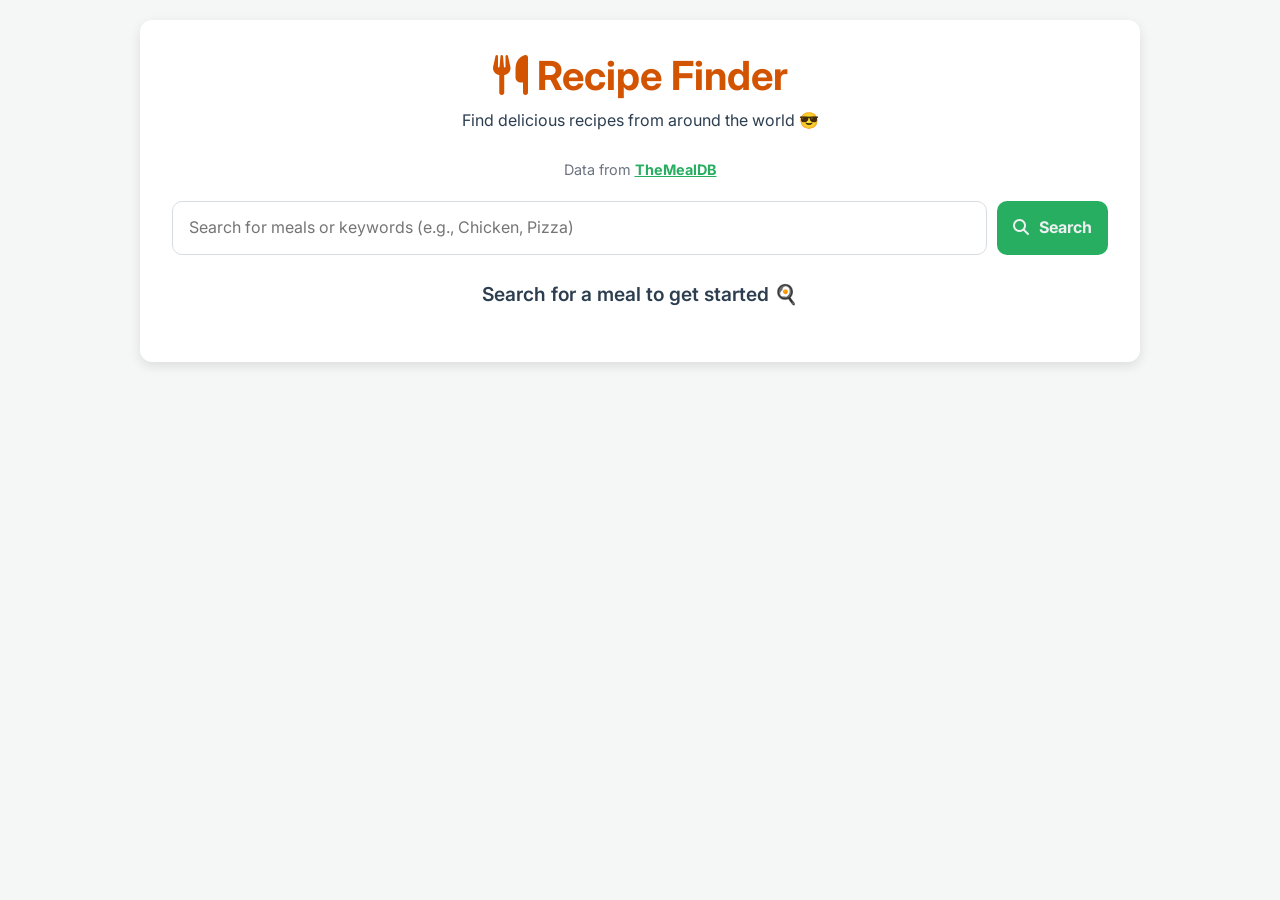
<file: index.html>
<!DOCTYPE html>
<html lang="en">
<head>
    <meta charset="UTF-8">
    <meta name="viewport" content="width=device-width, initial-scale=1.0">
    <meta name="description" content="Search TheMealDB for recipes and view ingredients, instructions, and available videos.">
    <title>Recipe Finder</title>
    <link rel="preconnect" href="https://fonts.googleapis.com">
    <link rel="preconnect" href="https://fonts.gstatic.com" crossorigin>
    <link rel="stylesheet" href="https://fonts.googleapis.com/css2?family=Inter:wght@400;600;700;800&display=swap">
    <link rel="stylesheet" href="https://cdnjs.cloudflare.com/ajax/libs/font-awesome/6.5.2/css/all.min.css">
    <link rel="stylesheet" href="style.css">
    <script src="script.js" defer></script>
</head>
<body>
    <main class="container">
        <header class="site-header">
            <h1><i class="fas fa-utensils" aria-hidden="true"></i> Recipe Finder</h1>
            <p>Find delicious recipes from around the world<span aria-hidden="true"> 😎</span></p>
        </header>

        <p class="api-link">
            Data from <a href="https://www.themealdb.com/api.php" target="_blank" rel="noopener noreferrer">TheMealDB<span class="sr-only"> (opens in a new tab)</span></a>
        </p>

        <form id="search-form" class="search-container" role="search">
            <label class="sr-only" for="search-input">Search for a meal</label>
            <input type="search" id="search-input" name="query" placeholder="Search for meals or keywords (e.g., Chicken, Pizza)" autocomplete="off" required>
            <button id="search-btn" type="submit"><i class="fas fa-search" aria-hidden="true"></i> Search</button>
        </form>

        <div id="loading-spinner" class="spinner-container" role="status" aria-live="polite" hidden>
            <div class="spinner" aria-hidden="true"></div>
            <p id="loading-message">Fetching delicious recipes...</p>
        </div>

        <div id="error-container" class="error-container" role="alert" hidden>
            <p id="error-message"></p>
        </div>

        <section id="search-results" aria-labelledby="result-heading">
            <h2 id="result-heading" tabindex="-1">Search for a meal to get started<span aria-hidden="true"> 🍳</span></h2>
            <div id="meals" class="meals-container" aria-live="polite"></div>
        </section>

        <section id="meal-details" class="meal-details-view" aria-label="Recipe details" hidden>
            <button id="back-btn" class="button button-secondary" type="button"><i class="fas fa-arrow-left" aria-hidden="true"></i> Back to Recipes</button>
            <div id="meal-details-content" class="meal-details-content"></div>
        </section>
    </main>
</body>
</html>
</file>
<file: style.css>
:root {
    --primary: #e67e22;
    --primary-dark: #d35400;
    --secondary: #27ae60;
    --secondary-dark: #219653;
    --text-dark: #2c3e50;
    --text-light: #ecf0f1;
    --background: #f4f7f6;
    --card-bg: #ffffff;
    --border-radius: 12px;
    --shadow: 0 4px 12px rgba(0, 0, 0, 0.1);
    --transition: 0.2s ease;
}

* { box-sizing: border-box; }

html { overflow-x: hidden; }

body {
    min-width: 0;
    min-height: 100vh;
    margin: 0;
    padding: 1rem 0;
    background: var(--background);
    color: var(--text-dark);
    font-family: "Inter", sans-serif;
    line-height: 1.6;
}

button, input { font: inherit; }
button { touch-action: manipulation; }

.container {
    width: min(95%, 1000px);
    margin: 0 auto;
    padding: 1.5rem 1rem;
    overflow: hidden;
    background: var(--card-bg);
    border-radius: var(--border-radius);
    box-shadow: var(--shadow);
}

.site-header { margin-bottom: 1.5rem; text-align: center; }
.site-header h1 { margin: 0 0 0.5rem; color: var(--primary-dark); font-size: clamp(2rem, 8vw, 2.5rem); line-height: 1.2; }
.site-header p { margin: 0; }

.api-link { margin: 0 0 1.25rem; color: #6b7280; font-size: 0.9rem; text-align: center; }
.api-link a { color: var(--secondary); font-weight: 700; }

.search-container { display: flex; gap: 0.625rem; margin-bottom: 1.5rem; }
#search-input {
    width: 100%;
    min-width: 0;
    padding: 0.85rem 1rem;
    border: 1px solid #d7dce0;
    border-radius: 10px;
    color: var(--text-dark);
    background: #fff;
}
#search-btn, .button, .recipe-card { border: 0; cursor: pointer; transition: background-color var(--transition), box-shadow var(--transition), transform var(--transition); }
#search-btn { flex: 0 0 auto; padding: 0.85rem 1rem; border-radius: 10px; color: var(--text-light); background: var(--secondary); font-weight: 700; }
#search-btn:hover:not(:disabled) { background: var(--secondary-dark); }
button:disabled { cursor: wait; opacity: 0.65; }

#result-heading { margin: 0 0 1.25rem; font-size: clamp(1.05rem, 4vw, 1.2rem); font-weight: 600; text-align: center; }
.meals-container { display: grid; grid-template-columns: 1fr; gap: 1.25rem; }

.recipe-card {
    display: block;
    width: 100%;
    overflow: hidden;
    padding: 0;
    color: inherit;
    text-align: left;
    background: var(--card-bg);
    border: 1px solid #eee;
    border-radius: var(--border-radius);
    box-shadow: 0 2px 8px rgba(0, 0, 0, 0.1);
}
.recipe-card:hover { transform: translateY(-3px); box-shadow: 0 6px 16px rgba(0, 0, 0, 0.15); }
.meal-img { display: block; width: 100%; aspect-ratio: 16 / 10; object-fit: cover; background: #e9ecef; }
.meal-info { padding: 1rem; text-align: center; }
.meal-info h3 { margin: 0 0 0.5rem; overflow-wrap: anywhere; color: var(--primary-dark); font-size: 1.25rem; }
.meal-category { margin: 0; }
.view-recipe-label { display: inline-block; margin-top: 0.65rem; padding: 0.45rem 0.75rem; border-radius: 6px; color: #fff; background: var(--primary); font-size: 0.9rem; font-weight: 700; }

.spinner-container, .error-container { margin-bottom: 1.5rem; padding: 1.25rem; border-radius: var(--border-radius); text-align: center; }
.spinner-container p { margin: 0; }
.error-container { color: #c0392b; background: #fce4e4; border: 1px solid #c0392b; font-weight: 600; }
.error-container p { margin: 0; }
.spinner { width: 2.5rem; height: 2.5rem; margin: 0 auto 0.65rem; border: 4px solid rgba(0, 0, 0, 0.1); border-top-color: var(--primary); border-radius: 50%; animation: spin 1s linear infinite; }
@keyframes spin { to { transform: rotate(360deg); } }

.meal-details-view { padding: 0.25rem 0; }
.button { padding: 0.7rem 1rem; border-radius: 10px; color: var(--text-light); font-weight: 700; }
.button-secondary { margin-bottom: 1.25rem; background: #718083; }
.button-secondary:hover { background: #566467; }
.button i, #search-btn i { margin-right: 0.35rem; }
.meal-details-content { display: flex; flex-direction: column; gap: 1.25rem; }
.meal-details-img { display: block; width: 100%; max-height: 400px; object-fit: cover; background: #e9ecef; border-radius: var(--border-radius); box-shadow: var(--shadow); }
.meal-details-header { text-align: center; }
.meal-details-header h2 { margin: 0 0 0.5rem; overflow-wrap: anywhere; color: var(--primary-dark); font-size: clamp(1.6rem, 7vw, 2rem); line-height: 1.25; }
.meal-details-category { margin: 0; }
.meal-details-category span { display: inline-block; padding: 0.3rem 0.6rem; border-radius: 4px; color: #fff; background: var(--secondary); font-size: 0.85rem; font-weight: 700; }
.meal-details-area { margin: 0.35rem 0 0; }
.meal-details-instructions, .ingredients-list li { background: #f7f7f7; border: 1px solid #eee; }
.meal-details-instructions { margin: 1.25rem 0; padding: 1rem; border-radius: 8px; }
.meal-details-instructions h3, .meal-details-ingredients h3 { margin: 0 0 0.7rem; padding-bottom: 0.3rem; border-bottom: 2px solid #eee; font-size: 1.3rem; }
.meal-details-instructions h3 { color: var(--primary); }
.meal-details-ingredients h3 { color: var(--secondary); }
.meal-details-instructions p { margin: 0; white-space: pre-line; overflow-wrap: anywhere; }
.ingredients-list { display: grid; grid-template-columns: 1fr; gap: 0.625rem; margin: 0; padding: 0; list-style: none; }
.ingredients-list li { padding: 0.5rem 0.75rem; border-radius: 6px; overflow-wrap: anywhere; }
.ingredients-list i { margin-right: 0.4rem; color: var(--primary); }
.youtube-link { margin-top: 1.25rem; }
.youtube-link .button { display: inline-block; color: #fff; background: #c0392b; text-decoration: none; }
.youtube-link .button:hover { background: #a93226; }

:focus-visible { outline: 3px solid #1d77b3; outline-offset: 3px; }
.sr-only { position: absolute; width: 1px; height: 1px; padding: 0; margin: -1px; overflow: hidden; clip: rect(0, 0, 0, 0); white-space: nowrap; border: 0; }

@media (min-width: 520px) {
    body { padding: 1.25rem 0; }
    .container { padding: 2rem; }
    .meals-container { grid-template-columns: repeat(2, minmax(0, 1fr)); }
}

@media (min-width: 768px) {
    .meals-container { gap: 1.5rem; }
    .meal-details-content { display: grid; grid-template-columns: minmax(0, 2fr) minmax(240px, 300px); align-items: start; }
    .meal-details-img { grid-column: 2; grid-row: 1; height: 300px; }
    .details-text-container { grid-column: 1; grid-row: 1; }
    .meal-details-header { text-align: left; }
    .ingredients-list { grid-template-columns: repeat(2, minmax(0, 1fr)); }
}

@media (min-width: 960px) { .meals-container { grid-template-columns: repeat(3, minmax(0, 1fr)); } }

@media (max-width: 380px) {
    .search-container { flex-direction: column; }
    #search-btn { width: 100%; }
}

@media (prefers-reduced-motion: reduce) { *, *::before, *::after { scroll-behavior: auto !important; animation-duration: 0.01ms !important; transition-duration: 0.01ms !important; } }
</file>
